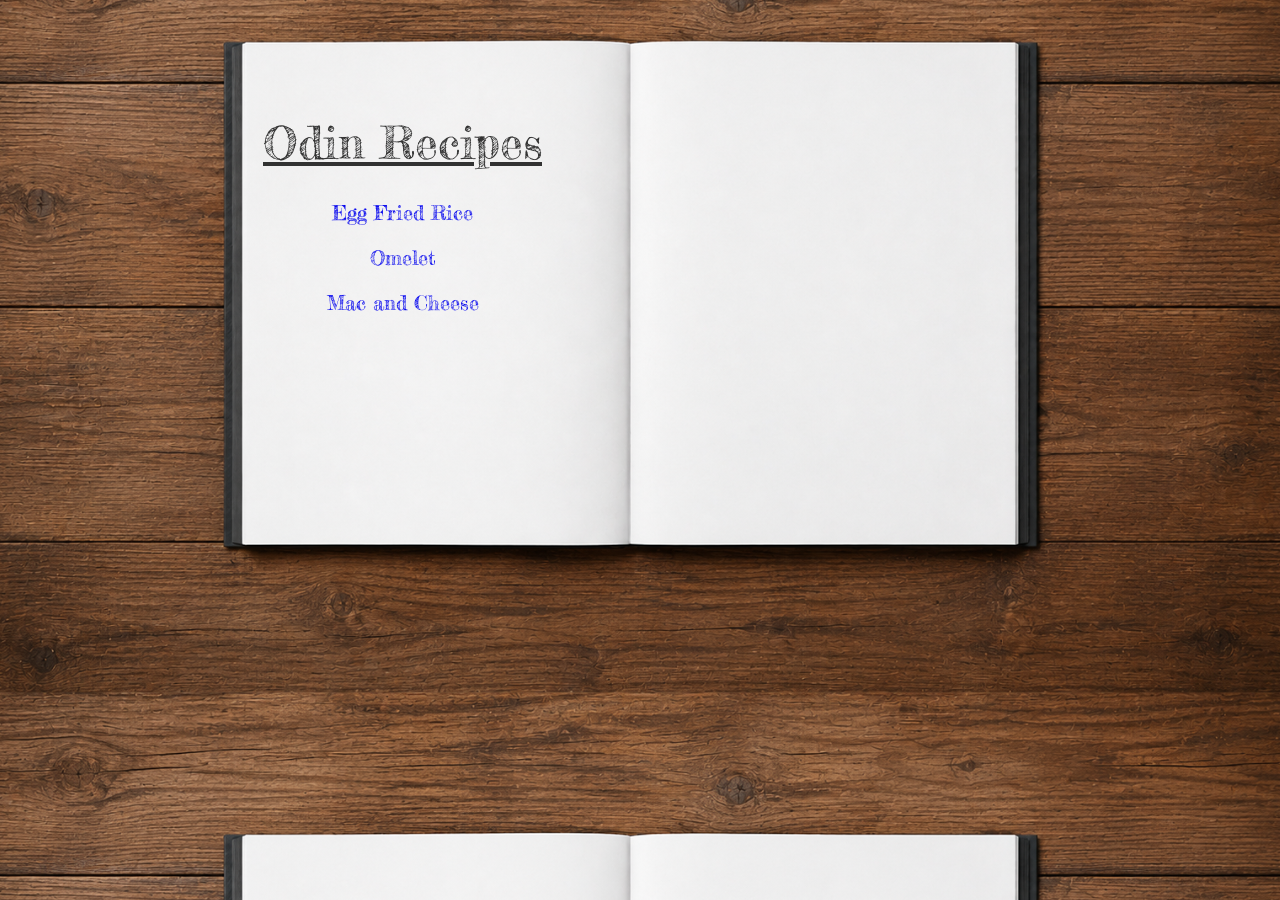
<file: index.html>
<!DOCTYPE html>
<html lang="en">
    <head>
        <meta charset="UTF-8">
        <meta name="viewport" content="width=device-width, initial-scale=1.0">
        <title>Odin Recipes</title>
        <link rel = "stylesheet" href = "style.css">

        <link rel="preconnect" href="https://fonts.googleapis.com">
        <link rel="preconnect" href="https://fonts.gstatic.com" crossorigin>
        <link href="https://fonts.googleapis.com/css2?family=Fredericka+the+Great&family=Playwrite+GB+S:ital,wght@0,100..400;1,100..400&display=swap" rel="stylesheet">

    </head>

    <body>
        <div class = "book-cover">
            <div class = "left-page">
                <h1 class = "heading fredericka-the-great-regular">Odin Recipes</h1>
                <div class = "link-container">
                    <a href = "recipes/egg-fried-rice.html">Egg Fried Rice</a>
                    <a href = "recipes/omelet.html">Omelet</a>
                    <a href = "recipes/Mac-n-Cheese.html">Mac and Cheese</a>
                </div>
            </div>
            <div class = "right-page"></div>

        </div>
    </body>
</html>
</file>
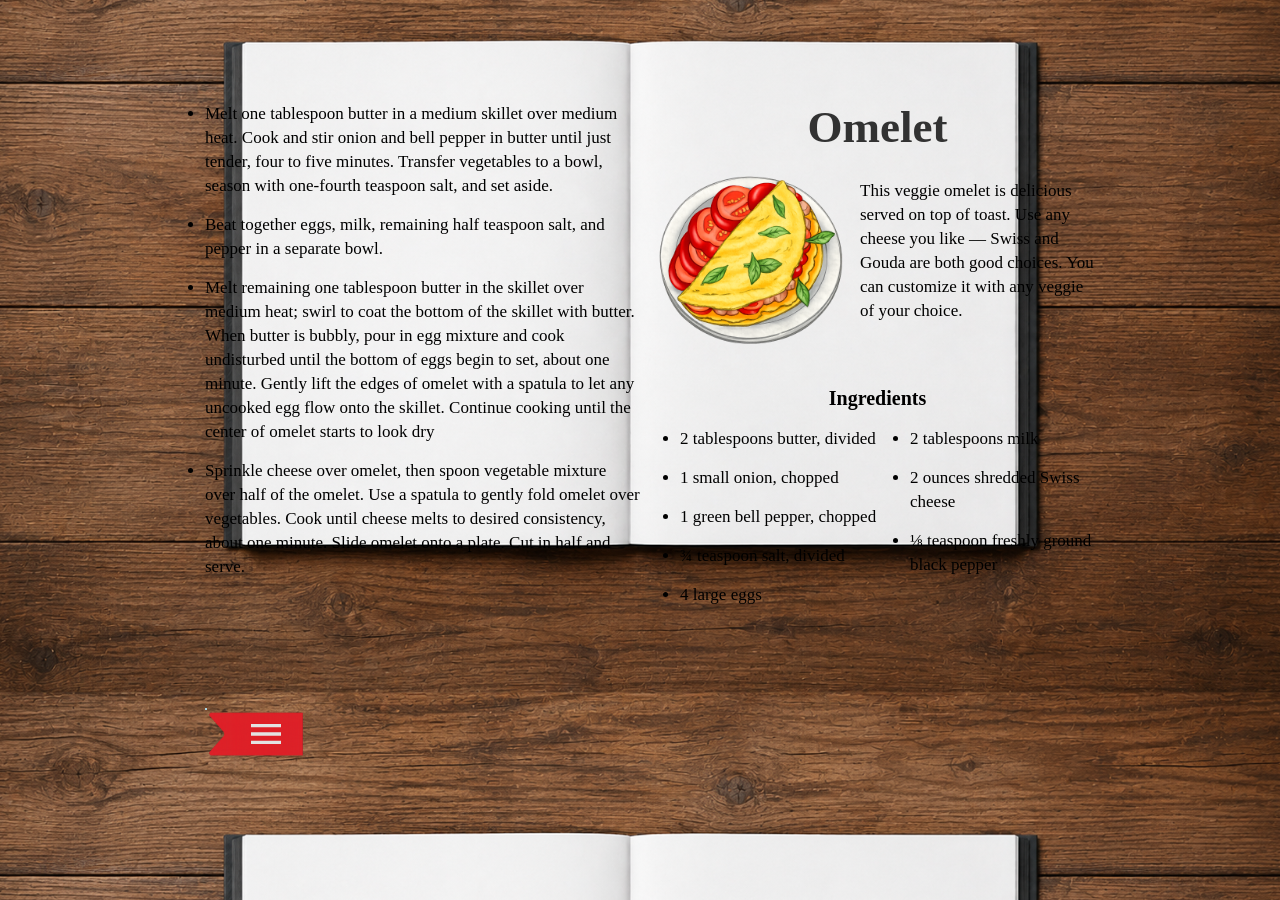
<file: skeleton.html>
<!DOCTYPE html>
<html lang="en">
    <head>
        <meta charset="UTF-8">
        <meta name="viewport" content="width=device-width, initial-scale=1.0">
        <title>Odin Recipes</title>
        <link rel = "stylesheet" href = "style.css">

        <link rel="preconnect" href="https://fonts.googleapis.com">
        <link rel="preconnect" href="https://fonts.gstatic.com" crossorigin>
        <link href="https://fonts.googleapis.com/css2?family=Fredericka+the+Great&family=Playwrite+GB+S:ital,wght@0,100..400;1,100..400&display=swap" rel="stylesheet">

    </head>

    <style>

        @font-face 
        {
            font-family: "Doodle";
            src: url(assets/GourmetEatery-V4qdw.otf);
        }

        *
        {
            font-size:17px;
            /* font-family: Doodle, sans-serif; */
            line-height: 24px;
        }

        li
        {
            margin-bottom: 15px;
        }
        .image-container
        {
            display: flex;
            justify-content: center;
            float: left;
            
        }

        .right-upper-section
        {
            display: flex;
            column-gap: 10px;
            margin: 0px 10px;
        }

        .recipe-image
        {
            width:300px;
            height:auto;

        }

        .desc
        {
            display: inline;
            margin: 10px 10px 0px 0px;
            text-align: left;
        }
        .recipe-image
        {
            width:200px;
            height: 200px;
            object-fit: cover;
        }

        .heading
        {text-decoration: none;}

        .ingredients
        {
            column-count: 2;
            column-gap: 25px;
        }

        .ing-heading
        {
            text-align: center;
            font-size: 20px;
        }

        .bookmark-cover
        {
            position: fixed;
            border: 1px lightblue solid;
            bottom: 190px;
            left:205px;
        }

        .bookmark-img
        {
            height: 50px;
            width:100px;
            position: absolute;
        }

        .menu-icon
        {
            width: 40px;
            height: auto;
            position: absolute;
            top:5px;
            left:40px;
        }

    </style>
    <body>
        <a class = "bookmark-cover" href="index.html">
            <img class = "bookmark-img" src = "assets/bookmark.png">
            <img class = "menu-icon" src = "assets/menu-icon.svg">
        </a>
        <div class = "book-cover">
            <div class = "left-page">
                <ul>
                    <li>Melt one tablespoon butter in a medium skillet over medium heat. Cook and stir onion and bell pepper in butter until just tender, four to five minutes. Transfer vegetables to a bowl, season with one-fourth teaspoon salt, and set aside.</li>
                    <li>Beat together eggs, milk, remaining half teaspoon salt, and pepper in a separate bowl.</li>
                    <li>Melt remaining one tablespoon butter in the skillet over medium heat; swirl to coat the bottom of the skillet with butter. When butter is bubbly, pour in egg mixture and cook undisturbed until the bottom of eggs begin to set, about one minute. Gently lift the edges of omelet with a spatula to let any uncooked egg flow onto the skillet. Continue cooking until the center of omelet starts to look dry</li>
                    <li>Sprinkle cheese over omelet, then spoon vegetable mixture over half of the omelet. Use a spatula to gently fold omelet over vegetables. Cook until cheese melts to desired consistency, about one minute. Slide omelet onto a plate. Cut in half and serve.</li>
                </ul>

            </div>
            <div class = "right-page">
                <h1 class = "heading">Omelet</h1>
                <div class = "right-upper-section">
                    <div class = "image-container">
                        <img class = "recipe-image" src = "assets/omelet.png" alt="omelet on a plate">
                    </div>
                    <div class = "desc"> This veggie omelet is delicious served on top of toast. Use any cheese you like — Swiss and Gouda are both good choices. You can customize it with any veggie of your choice.</div>
                </div>
                <h2 class = "ing-heading">Ingredients</h2>
                <ul class = "ingredients">
                    <li>2 tablespoons butter, divided</li>
                    <li>1 small onion, chopped</li>
                    <li>1 green bell pepper, chopped</li>
                    <li>¾ teaspoon salt, divided</li>
                    <li>4 large eggs</li>
                    <li>2 tablespoons milk</li>
                    <li>2 ounces shredded Swiss cheese</li>
                    <li>⅛ teaspoon freshly ground black pepper</li>
                </ul>
            </div>

        </div>
    </body>
</html>
</file>
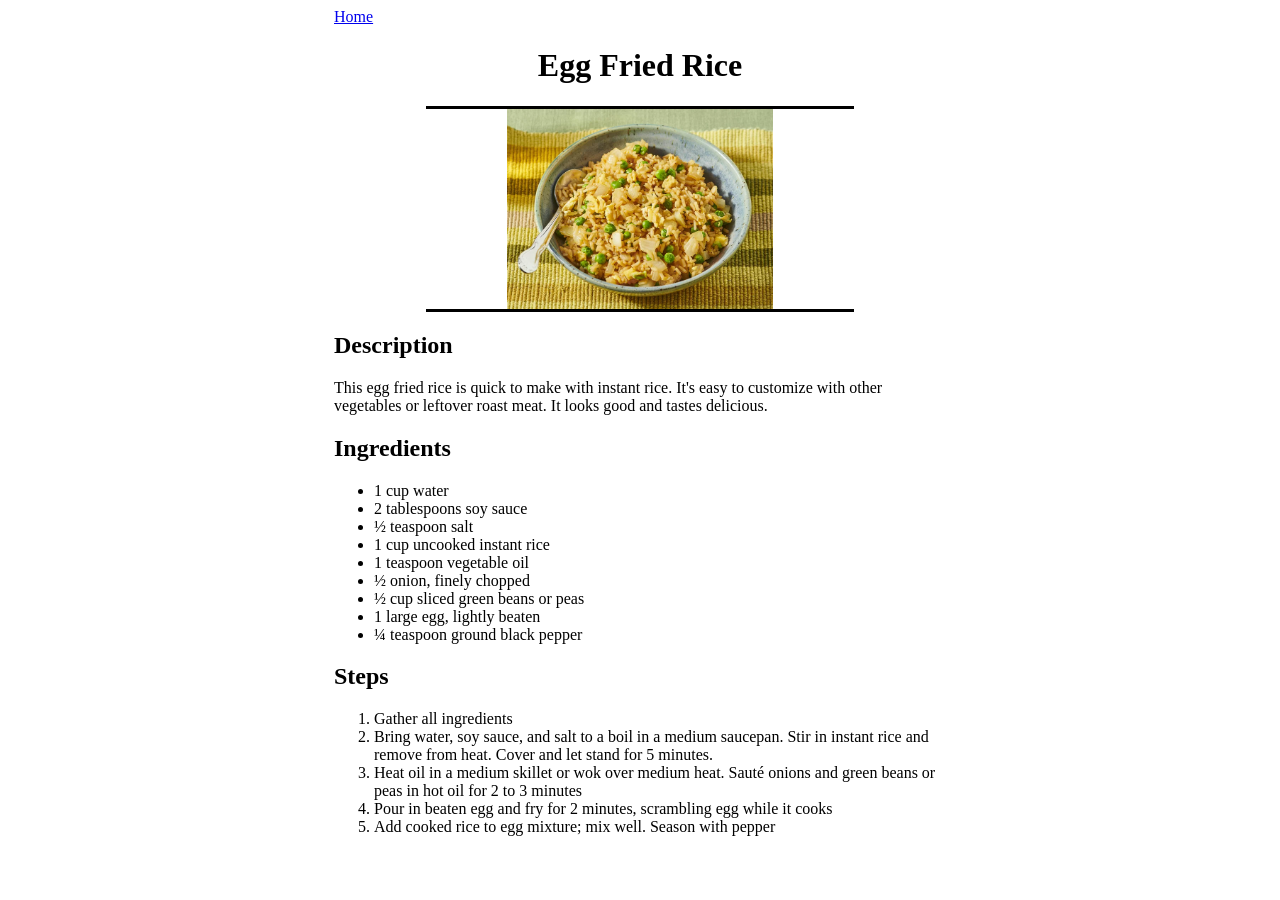
<file: recipes/egg-fried-rice.html>
<!DOCTYPE html>
<html lang="en">
    <head>
        <meta charset="UTF-8">
        <meta name="viewport" content="width=device-width, initial-scale=1.0">
        <title>Egg Fried Rice</title>

        <style>
            body
            {
                padding: 0px 0px 30px 0px;
                
            }

            .master-div
            {
                margin:0px 25%;
                padding:0px 10px;
            }

            .title, .recipe-image
            {
                display: flex;
                justify-content: center;
                border-bottom: 3px black solid;
                margin: 0px 15%;
            }

        </style>
    </head>
    <body>
        <div class = "master-div">
            <a href = "../index.html">Home</a>

            <div class = "title">
                <h1>Egg Fried Rice</h1>
            </div>

            <div class = "recipe-image">
                <img src = "images/egg-f-rice-main.webp" alt = "Egg Fried Rice served on a dish" height = "200px">
            </div>
            
            <h2>Description</h2>
            <p>This egg fried rice is quick to make with instant rice. It's easy to customize with other vegetables or leftover roast meat. It looks good and tastes delicious.</p>

            <h2>Ingredients</h2>
            <ul>
                <li>1 cup water</li>
                <li>2 tablespoons soy sauce</li>
                <li>½ teaspoon salt</li>
                <li>1 cup uncooked instant rice</li>
                <li>1 teaspoon vegetable oil</li>
                <li>½ onion, finely chopped</li>
                <li>½ cup sliced green beans or peas</li>
                <li>1 large egg, lightly beaten</li>
                <li>¼ teaspoon ground black pepper</li>
            </ul>

            <h2>Steps</h2>
            <ol>
                <li>Gather all ingredients</li>
                <li>Bring water, soy sauce, and salt to a boil in a medium saucepan. Stir in instant rice and remove from heat. Cover and let stand for 5 minutes.</li>
                <li>Heat oil in a medium skillet or wok over medium heat. Sauté onions and green beans or peas in hot oil for 2 to 3 minutes</li>
                <li>Pour in beaten egg and fry for 2 minutes, scrambling egg while it cooks</li>
                <li>Add cooked rice to egg mixture; mix well. Season with pepper</li>
            </ul>
        </div>
    </body>
</html>
</file>
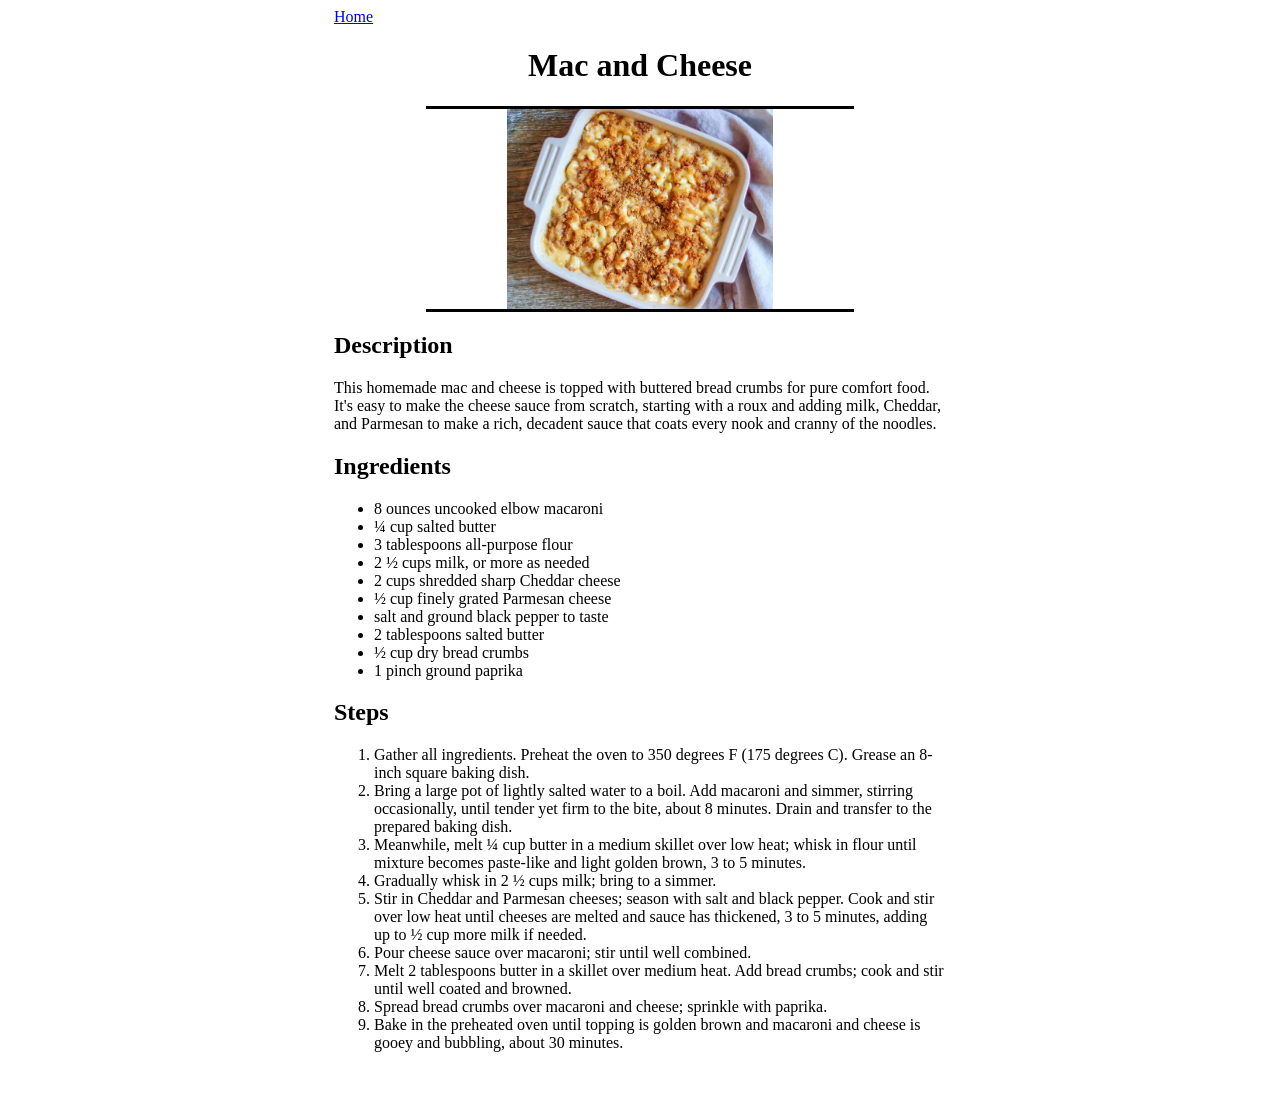
<file: recipes/Mac-n-Cheese.html>
<!DOCTYPE html>
<html lang="en">
    <head>
        <meta charset="UTF-8">
        <meta name="viewport" content="width=device-width, initial-scale=1.0">
        <title>Egg Fried Rice</title>

        <style>
            body
            {
                padding: 0px 0px 30px 0px;
                
            }

            .master-div
            {
                margin:0px 25%;
                padding:0px 10px;
            }

            .title, .recipe-image
            {
                display: flex;
                justify-content: center;
                border-bottom: 3px black solid;
                margin: 0px 15%;
            }

        </style>
    </head>
    <body>
        <div class = "master-div">
            <a href = "../index.html">Home</a>

            <div class = "title">
                <h1>Mac and Cheese</h1>
            </div>

            <div class = "recipe-image">
                <img src = "images/Mac-n-Cheese.webp" alt = "Mac and Cheese served in a White Tiffin" height = "200px">
            </div>
            
            <h2>Description</h2>
            <p>This homemade mac and cheese is topped with buttered bread crumbs for pure comfort food. It's easy to make the cheese sauce from scratch, starting with a roux and adding milk, Cheddar, and Parmesan to make a rich, decadent sauce that coats every nook and cranny of the noodles.</p>

            <h2>Ingredients</h2>
            <ul>
                <li>8 ounces uncooked elbow macaroni</li>
                <li>¼ cup salted butter</li>
                <li>3 tablespoons all-purpose flour</li>
                <li>2 ½ cups milk, or more as needed</li>
                <li>2 cups shredded sharp Cheddar cheese</li>
                <li>½ cup finely grated Parmesan cheese</li>
                <li>salt and ground black pepper to taste</li>
                <li>2 tablespoons salted butter</li>
                <li>½ cup dry bread crumbs</li>
                <li>1 pinch ground paprika</li>
            </ul>

            <h2>Steps</h2>
            <ol>
                <li>Gather all ingredients. Preheat the oven to 350 degrees F (175 degrees C). Grease an 8-inch square baking dish.</li>
                <li>Bring a large pot of lightly salted water to a boil. Add macaroni and simmer, stirring occasionally, until tender yet firm to the bite, about 8 minutes. Drain and transfer to the prepared baking dish.</li>
                <li>Meanwhile, melt ¼ cup butter in a medium skillet over low heat; whisk in flour until mixture becomes paste-like and light golden brown, 3 to 5 minutes.</li>
                <li>Gradually whisk in 2 ½ cups milk; bring to a simmer.</li>
                <li>Stir in Cheddar and Parmesan cheeses; season with salt and black pepper. Cook and stir over low heat until cheeses are melted and sauce has thickened, 3 to 5 minutes, adding up to ½ cup more milk if needed.</li>
                <li>Pour cheese sauce over macaroni; stir until well combined.</li>
                <li>Melt 2 tablespoons butter in a skillet over medium heat. Add bread crumbs; cook and stir until well coated and browned.</li>
                <li>Spread bread crumbs over macaroni and cheese; sprinkle with paprika.</li>
                <li>Bake in the preheated oven until topping is golden brown and macaroni and cheese is gooey and bubbling, about 30 minutes.</li>
            </ul>
        </div>
    </body>
</html>
</file>
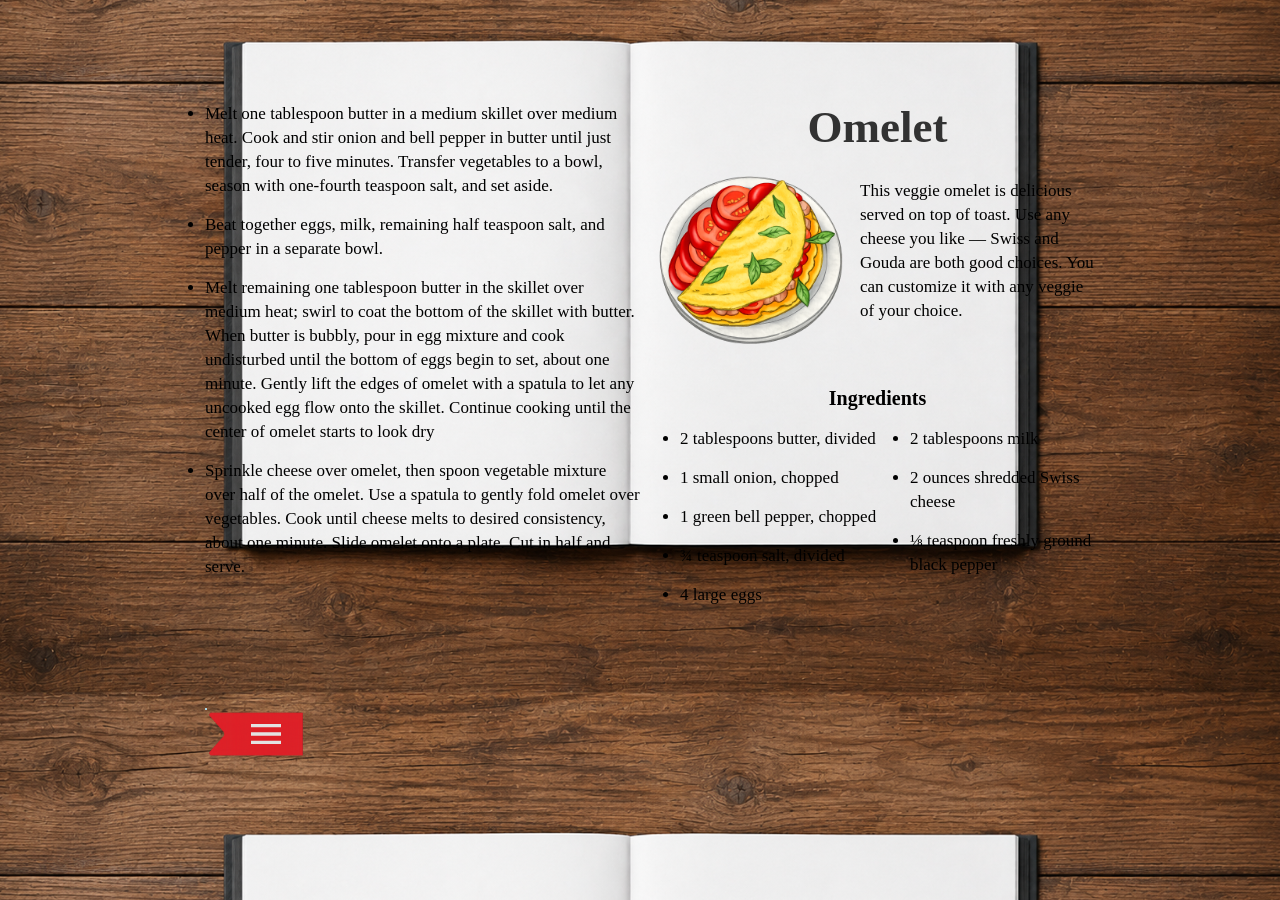
<file: recipes/omelet.html>
<!DOCTYPE html>
<html lang="en">
    <head>
        <meta charset="UTF-8">
        <meta name="viewport" content="width=device-width, initial-scale=1.0">
        <title>Odin Recipes</title>
        <link rel = "stylesheet" href = "../style.css">

        <link rel="preconnect" href="https://fonts.googleapis.com">
        <link rel="preconnect" href="https://fonts.gstatic.com" crossorigin>
        <link href="https://fonts.googleapis.com/css2?family=Fredericka+the+Great&family=Playwrite+GB+S:ital,wght@0,100..400;1,100..400&display=swap" rel="stylesheet">

    </head>

    <style>

        @font-face 
        {
            font-family: "Doodle";
            src: url(../assets/GourmetEatery-V4qdw.otf);
        }

        *
        {
            font-size:17px;
            /* font-family: Doodle, sans-serif; */
            line-height: 24px;
        }

        li
        {
            margin-bottom: 15px;
        }
        .image-container
        {
            display: flex;
            justify-content: center;
            float: left;
            
        }

        .right-upper-section
        {
            display: flex;
            column-gap: 10px;
            margin: 0px 10px;
        }

        .recipe-image
        {
            width:300px;
            height:auto;

        }

        .desc
        {
            display: inline;
            margin: 10px 10px 0px 0px;
            text-align: left;
        }
        .recipe-image
        {
            width:200px;
            height: 200px;
            object-fit: cover;
        }

        .heading
        {text-decoration: none;}

        .ingredients
        {
            column-count: 2;
            column-gap: 25px;
        }

        .ing-heading
        {
            text-align: center;
            font-size: 20px;
        }

        .bookmark-cover
        {
            position: fixed;
            border: 1px lightblue solid;
            bottom: 190px;
            left:205px;
        }

        .bookmark-img
        {
            height: 50px;
            width:100px;
            position: absolute;
        }

        .menu-icon
        {
            width: 40px;
            height: auto;
            position: absolute;
            top:5px;
            left:40px;
        }

    </style>
    <body>
        <a class = "bookmark-cover" href="../index.html">
            <img class = "bookmark-img" src = "../assets/bookmark.png">
            <img class = "menu-icon" src = "../assets/menu-icon.svg">
        </a>
        <div class = "book-cover">
            <div class = "left-page">
                <ul>
                    <li>Melt one tablespoon butter in a medium skillet over medium heat. Cook and stir onion and bell pepper in butter until just tender, four to five minutes. Transfer vegetables to a bowl, season with one-fourth teaspoon salt, and set aside.</li>
                    <li>Beat together eggs, milk, remaining half teaspoon salt, and pepper in a separate bowl.</li>
                    <li>Melt remaining one tablespoon butter in the skillet over medium heat; swirl to coat the bottom of the skillet with butter. When butter is bubbly, pour in egg mixture and cook undisturbed until the bottom of eggs begin to set, about one minute. Gently lift the edges of omelet with a spatula to let any uncooked egg flow onto the skillet. Continue cooking until the center of omelet starts to look dry</li>
                    <li>Sprinkle cheese over omelet, then spoon vegetable mixture over half of the omelet. Use a spatula to gently fold omelet over vegetables. Cook until cheese melts to desired consistency, about one minute. Slide omelet onto a plate. Cut in half and serve.</li>
                </ul>

            </div>
            <div class = "right-page">
                <h1 class = "heading">Omelet</h1>
                <div class = "right-upper-section">
                    <div class = "image-container">
                        <img class = "recipe-image" src = "../assets/omelet.png" alt="omelet on a plate">
                    </div>
                    <div class = "desc"> This veggie omelet is delicious served on top of toast. Use any cheese you like — Swiss and Gouda are both good choices. You can customize it with any veggie of your choice.</div>
                </div>
                <h2 class = "ing-heading">Ingredients</h2>
                <ul class = "ingredients">
                    <li>2 tablespoons butter, divided</li>
                    <li>1 small onion, chopped</li>
                    <li>1 green bell pepper, chopped</li>
                    <li>¾ teaspoon salt, divided</li>
                    <li>4 large eggs</li>
                    <li>2 tablespoons milk</li>
                    <li>2 ounces shredded Swiss cheese</li>
                    <li>⅛ teaspoon freshly ground black pepper</li>
                </ul>
            </div>

        </div>
    </body>
</html>
</file>
<file: style.css>
body
{
    background-image: url(assets/Background-small-book.png);
    background-position: -70px -100px;
    background-size: 110%;
    overflow-y: hidden;
}

a
{
    text-decoration: none;
}

.link-container
{
    display: flex;
    flex-direction:column;
    row-gap: 20px;
    align-items: center;
    font-family: "Fredericka the Great", serif;
    color:black;
    font-size:20px;
}

.heading
{
    text-align: center;
    font-size:45px;
    color: rgb(50, 50, 50);
    text-decoration: underline;
    
}

.fredericka-the-great-regular {
  font-family: "Fredericka the Great", serif;
  font-weight: 400;
  font-style: normal;
}

.book-cover
{
    height: 550px;
    width: 950px;
    margin: 85px auto;
    display: flex;
}

.left-page, .right-page
{
    width:50%;
}
</file>
